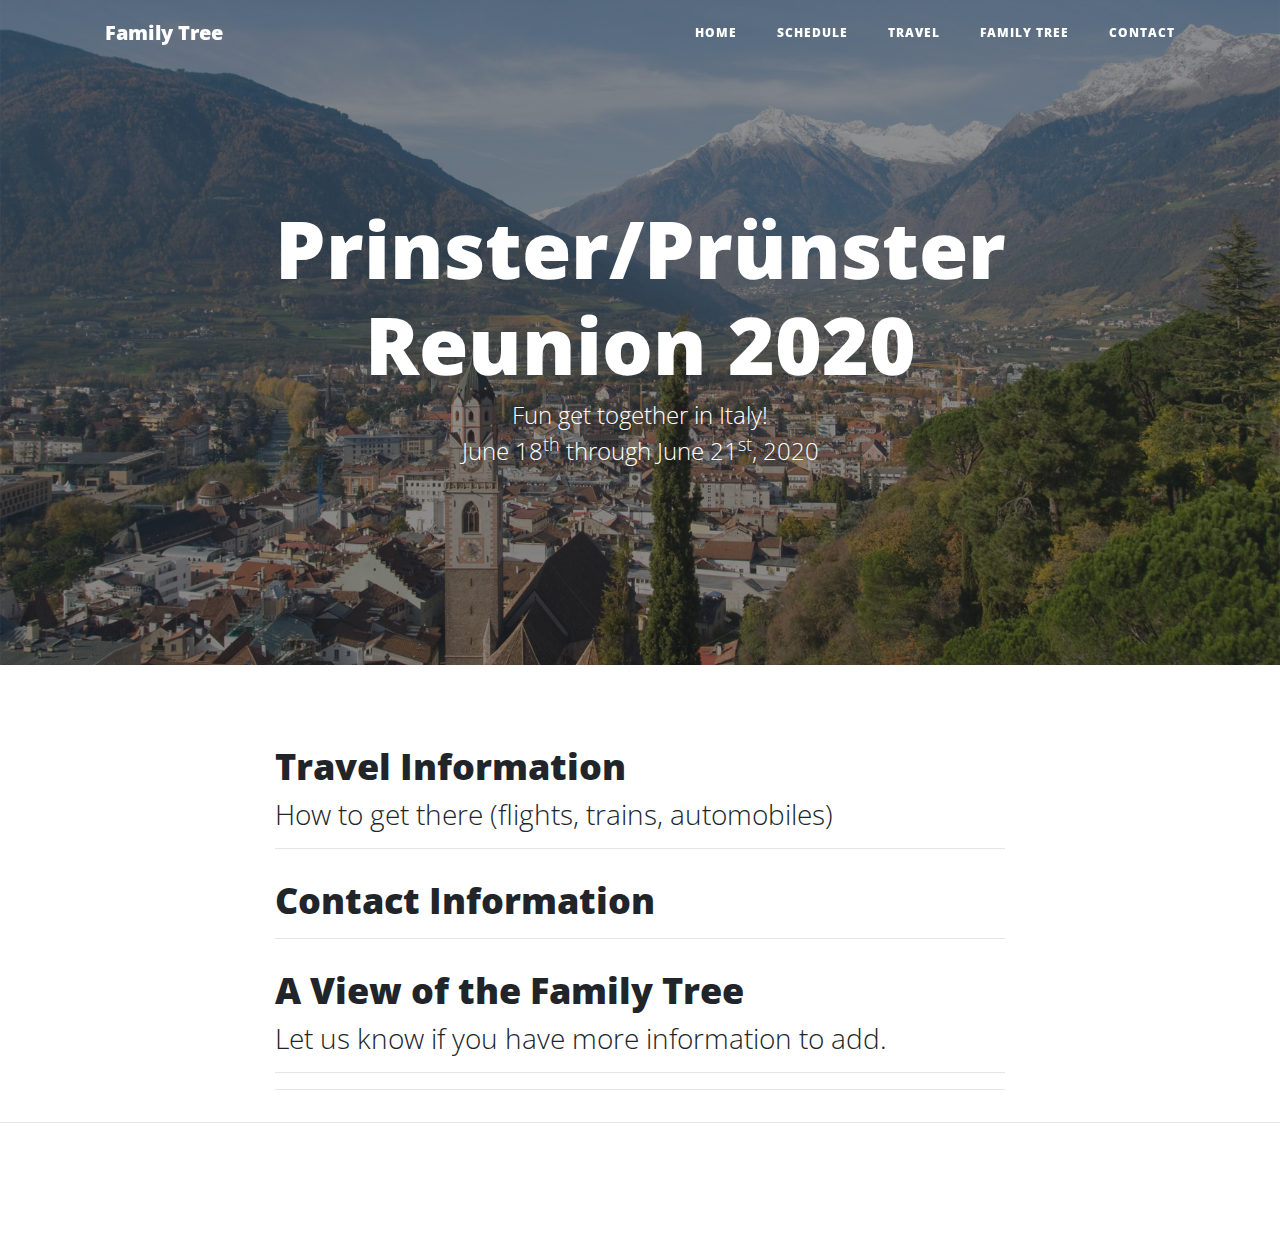
<file: index.html>
<!DOCTYPE html>
<html lang="en">

<head>

  <meta charset="utf-8">
  <meta name="viewport" content="width=device-width, initial-scale=1, shrink-to-fit=no">
  <meta name="description" content="">
  <meta name="author" content="">

  <title>Prinster/Pr&uuml;nster Reunion</title>

  <!-- Bootstrap core CSS -->
  <link href="vendor/bootstrap/css/bootstrap.min.css" rel="stylesheet">

  <!-- Custom fonts for this template -->
  <link href="vendor/fontawesome-free/css/all.min.css" rel="stylesheet" type="text/css">
  <link href='https://fonts.googleapis.com/css?family=Lora:400,700,400italic,700italic' rel='stylesheet' type='text/css'>
  <link href='https://fonts.googleapis.com/css?family=Open+Sans:300italic,400italic,600italic,700italic,800italic,400,300,600,700,800' rel='stylesheet' type='text/css'>

  <!-- Custom styles for this template -->
  <link href="css/clean-blog.min.css" rel="stylesheet">

</head>

<body>

  <!-- Navigation -->
  <nav class="navbar navbar-expand-lg navbar-light fixed-top" id="mainNav">
    <div class="container">
      <a class="navbar-brand" href="tree.html">Family Tree</a>
      <button class="navbar-toggler navbar-toggler-right" type="button" data-toggle="collapse" data-target="#navbarResponsive" aria-controls="navbarResponsive" aria-expanded="false" aria-label="Toggle navigation">
        Menu
        <i class="fas fa-bars"></i>
      </button>
      <div class="collapse navbar-collapse" id="navbarResponsive">
        <ul class="navbar-nav ml-auto">
          <li class="nav-item">
            <a class="nav-link" href="index.html">Home</a>
          </li>
          <li class="nav-item">
            <a class="nav-link" href="schedule.html">Schedule</a>
          </li>
          <li class="nav-item">
            <a class="nav-link" href="travel.html">Travel</a>
          </li>
          <li class="nav-item">
            <a class="nav-link" href="tree.html">Family Tree</a>
          </li>
          <li class="nav-item">
            <a class="nav-link" href="contact.html">Contact</a>
          </li>
        </ul>
      </div>
    </div>
  </nav>

  <!-- Page Header -->
  <header class="masthead" style="background-image: url('img/home-bg.jpg')">
    <div class="overlay"></div>
    <div class="container">
      <div class="row">
        <div class="col-lg-8 col-md-10 mx-auto">
          <div class="site-heading">
            <h1>Prinster/Pr&uuml;nster Reunion 2020</h1>
            <span class="subheading">Fun get together in Italy!</span>
            <span class="subheading">June 18<sup>th</sup> through June 21<sup>st</sup>, 2020</span>
          </div>
        </div>
      </div>
    </div>
  </header>

  <!-- Main Content -->
  <div class="container">
    <div class="row">
      <div class="col-lg-8 col-md-10 mx-auto">
        <div class="post-preview">
          <a href="about.html">
            <h2 class="post-title">
              Travel Information
            </h2>
            <h3 class="post-subtitle">
              How to get there (flights, trains, automobiles)
            </h3>
          </a>
        </div>
        <hr>
        <div class="post-preview">
          <a href="contact.html">
            <h2 class="post-title">
              Contact Information
            </h2>
          </a>
        </div>
        <hr>
        <div class="post-preview">
          <a href="tree.html">
            <h2 class="post-title">
              A View of the Family Tree
            </h2>
            <h3 class="post-subtitle">
              Let us know if you have more information to add.
            </h3>
          </a>
        </div>
        <hr>
        <hr>
      </div>
    </div>
  </div>

  <hr>

  <!-- Footer -->
  <footer>
    <div class="container">
    </div>
  </footer>

  <!-- Bootstrap core JavaScript -->
  <script src="vendor/jquery/jquery.min.js"></script>
  <script src="vendor/bootstrap/js/bootstrap.bundle.min.js"></script>

  <!-- Custom scripts for this template -->
  <script src="js/clean-blog.min.js"></script>

</body>

</html>
</file>
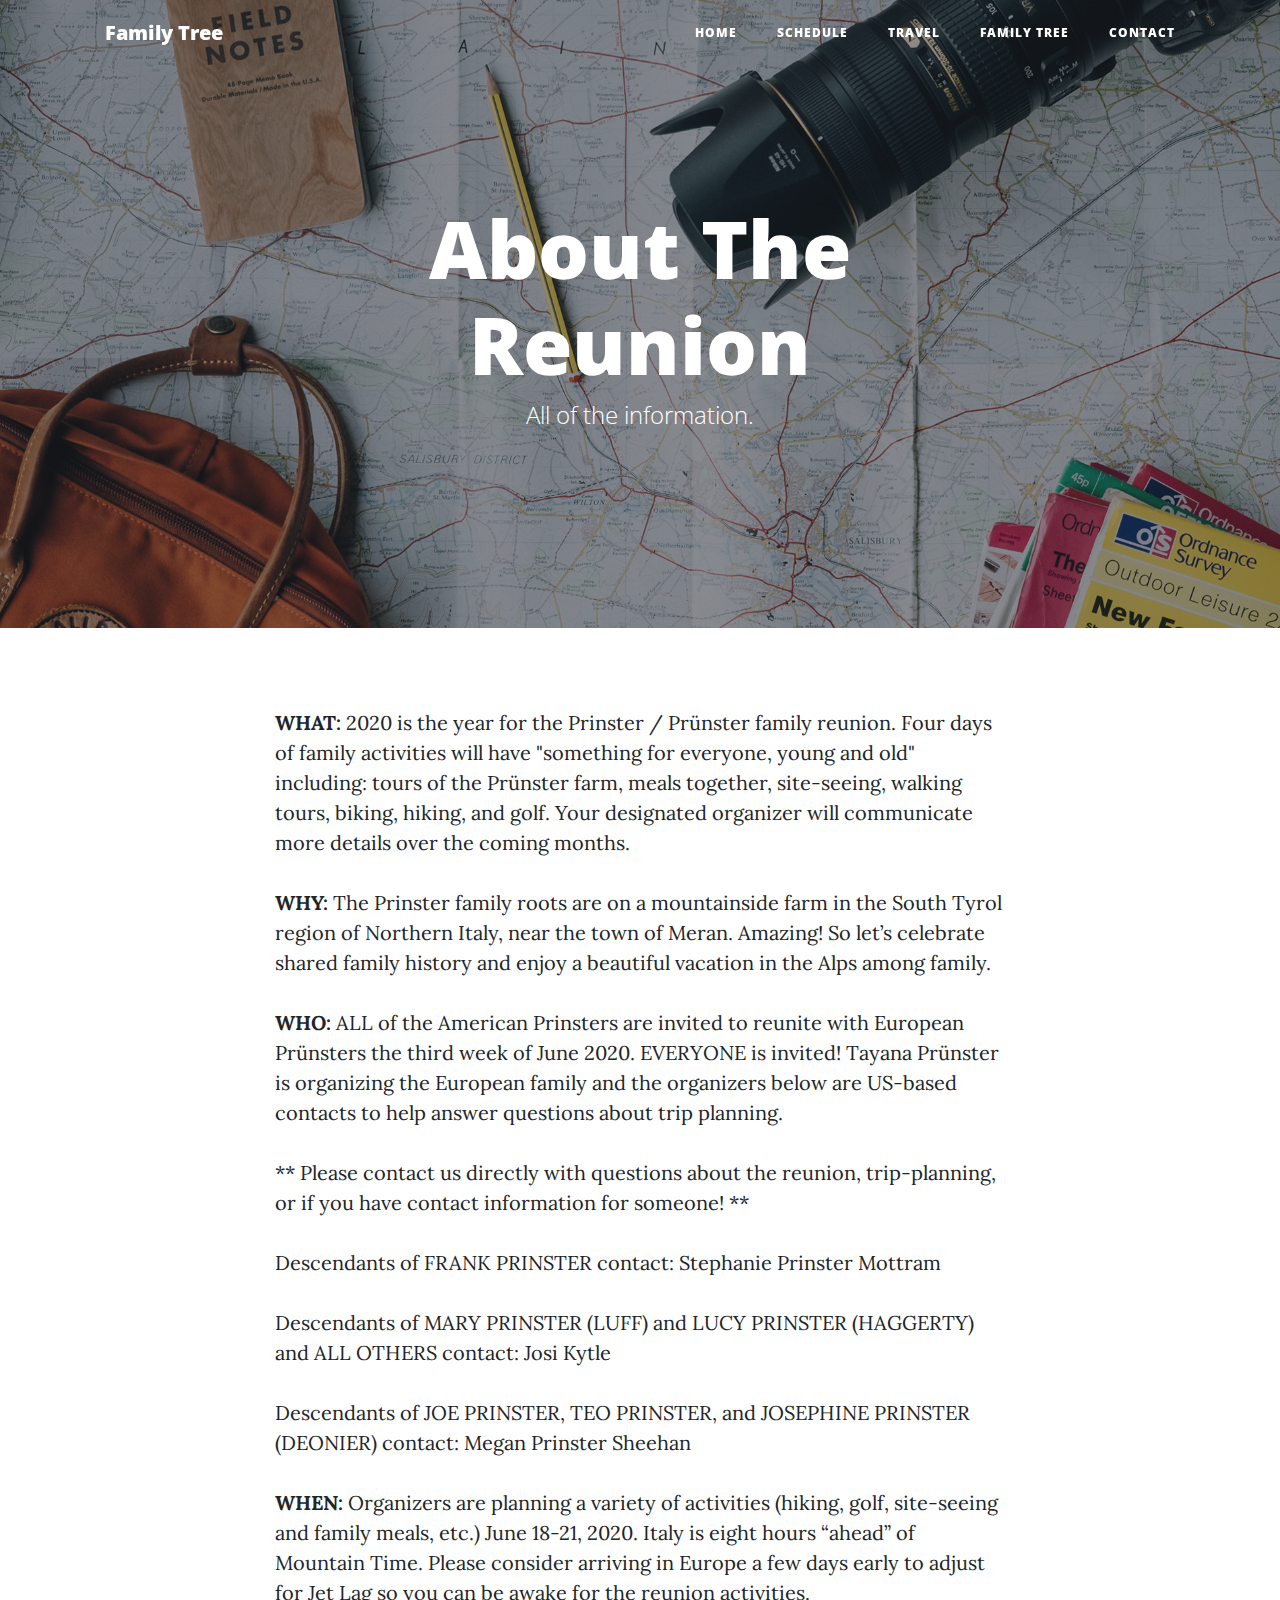
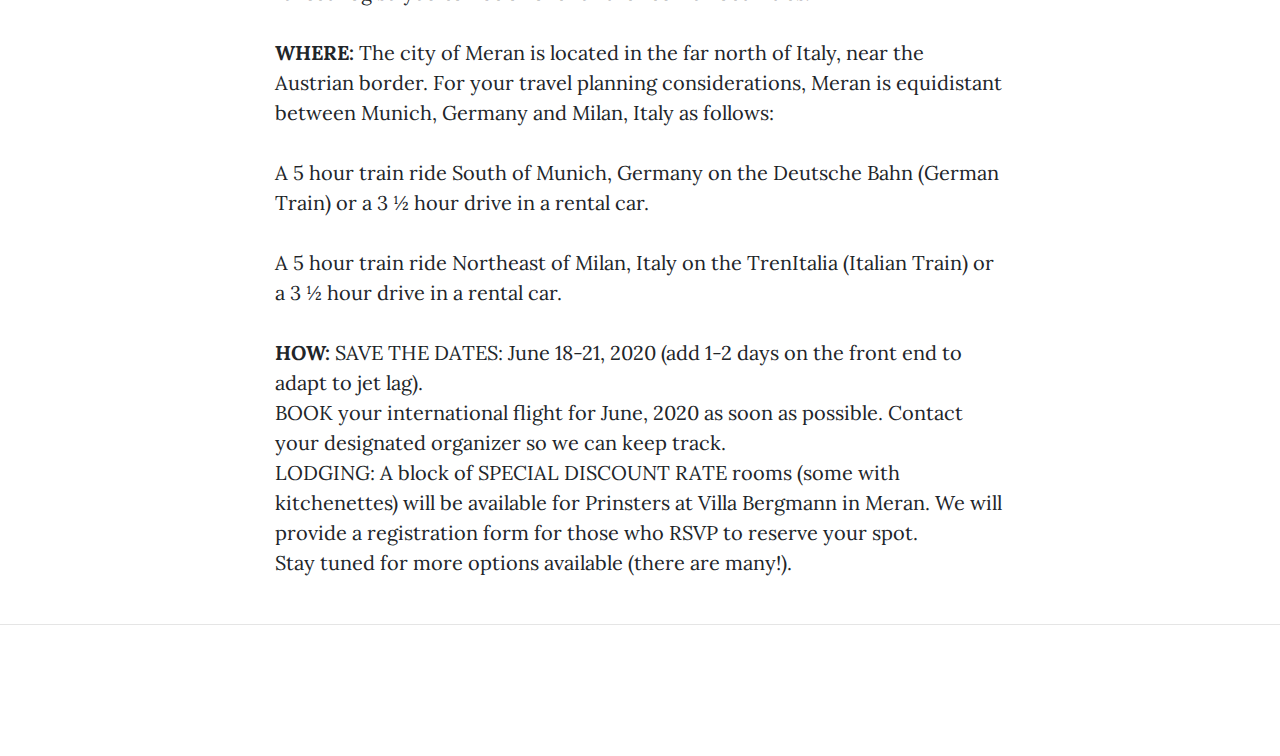
<file: about.html>
<!DOCTYPE html>
<html lang="en">

<head>

  <meta charset="utf-8">
  <meta name="viewport" content="width=device-width, initial-scale=1, shrink-to-fit=no">
  <meta name="description" content="">
  <meta name="author" content="">

  <title>Prinster/Pr&uuml;nster Reunion</title>

  <!-- Bootstrap core CSS -->
  <link href="vendor/bootstrap/css/bootstrap.min.css" rel="stylesheet">

  <!-- Custom fonts for this template -->
  <link href="vendor/fontawesome-free/css/all.min.css" rel="stylesheet" type="text/css">
  <link href='https://fonts.googleapis.com/css?family=Lora:400,700,400italic,700italic' rel='stylesheet' type='text/css'>
  <link href='https://fonts.googleapis.com/css?family=Open+Sans:300italic,400italic,600italic,700italic,800italic,400,300,600,700,800' rel='stylesheet' type='text/css'>

  <!-- Custom styles for this template -->
  <link href="css/clean-blog.min.css" rel="stylesheet">

</head>

<body>

  <!-- Navigation -->
  <nav class="navbar navbar-expand-lg navbar-light fixed-top" id="mainNav">
    <div class="container">
      <a class="navbar-brand" href="tree.html">Family Tree</a>
      <button class="navbar-toggler navbar-toggler-right" type="button" data-toggle="collapse" data-target="#navbarResponsive" aria-controls="navbarResponsive" aria-expanded="false" aria-label="Toggle navigation">
        Menu
        <i class="fas fa-bars"></i>
      </button>
      <div class="collapse navbar-collapse" id="navbarResponsive">
        <ul class="navbar-nav ml-auto">
          <li class="nav-item">
            <a class="nav-link" href="index.html">Home</a>
          </li>
          <li class="nav-item">
            <a class="nav-link" href="schedule.html">Schedule</a>
          </li>
          <li class="nav-item">
            <a class="nav-link" href="travel.html">Travel</a>
          </li>
          <li class="nav-item">
            <a class="nav-link" href="tree.html">Family Tree</a>
          </li>
          <li class="nav-item">
            <a class="nav-link" href="contact.html">Contact</a>
          </li>
        </ul>
      </div>
    </div>
  </nav>


  <!-- Page Header -->
  <header class="masthead" style="background-image: url('img/about-bg.jpg')">
    <div class="overlay"></div>
    <div class="container">
      <div class="row">
        <div class="col-lg-8 col-md-10 mx-auto">
          <div class="page-heading">
            <h1>About The Reunion</h1>
            <span class="subheading">All of the information.</span>
          </div>
        </div>
      </div>
    </div>
  </header>

  <!-- Main Content -->
  <div class="container">
    <div class="row">
      <div class="col-lg-8 col-md-10 mx-auto">
        <p>
          <b>WHAT:</b>
          2020 is the year for the Prinster / Pr&uuml;nster family reunion.
          Four days of  family activities will have &quot;something for everyone,
          young and old&quot; including: tours of the Pr&uuml;nster farm,
          meals together, site-seeing, walking tours, biking, hiking, and golf.
          Your designated organizer will communicate more details over the coming months.  
        </p>
        <p>
          <b>WHY:</b>
          The Prinster family roots are on a mountainside farm in the South Tyrol region of 
          Northern Italy, near the town of Meran. Amazing! So let’s celebrate shared 
          family history and enjoy a beautiful vacation in the Alps among family. 
        </p>
        <p>
          <b>WHO:</b>
          ALL of the American Prinsters are invited to reunite with European Pr&uuml;nsters
          the third week of June 2020. EVERYONE is invited! Tayana Pr&uuml;nster is
          organizing the European family and the organizers below are US-based 
          contacts to help answer questions about trip planning. 
        </p>
        <p>
          ** Please contact us directly with questions about the reunion, trip-planning,
          or if you have contact information for someone! ** 
        </p>
        <p>
 
Descendants of FRANK PRINSTER contact:
Stephanie Prinster Mottram 
        </p>
        <p>
 
Descendants of MARY PRINSTER (LUFF) and LUCY PRINSTER (HAGGERTY) and ALL OTHERS contact: 
Josi Kytle
        </p>
        <p>
 
Descendants of JOE PRINSTER,  TEO PRINSTER, and JOSEPHINE PRINSTER (DEONIER) contact:
Megan Prinster Sheehan 
        </p>
        <p>
          <b>WHEN:</b>
Organizers are planning a variety of activities (hiking, golf, site-seeing and family meals,
etc.) June 18-21, 2020. Italy is eight hours “ahead” of Mountain Time. Please consider 
arriving in Europe a few days early to adjust for Jet Lag so you can be awake for 
the reunion activities. 
        </p>
        <p>
          <b>WHERE:</b>
The city of Meran is located in the far north of Italy, near the Austrian border. For your 
travel planning considerations, Meran is equidistant between Munich, Germany and 
Milan, Italy as follows: 
        </p>
        <p>
A 5 hour train ride South of Munich, Germany on the Deutsche Bahn (German Train) or a 3 ½ hour drive in a rental car. 
        </p>
        <p>
A 5 hour train ride Northeast of Milan, Italy on the TrenItalia (Italian Train) or a 3 ½ hour drive in a rental car. 
        </p>
        <p>
          <b>HOW:</b>
SAVE THE DATES: June 18-21, 2020 (add 1-2 days on the front end to adapt to jet lag). <br/>
BOOK your international flight for June, 2020 as soon as possible. Contact your designated organizer so we can keep track. <br/>
LODGING:  A block of SPECIAL DISCOUNT RATE rooms (some with kitchenettes) will be available for Prinsters at Villa Bergmann in Meran. We will provide a registration form for those who RSVP to reserve your spot. <br/>
Stay tuned for more options available (there are many!).  

      </div>
    </div>
  </div>

  <hr>

  <!-- Footer -->
  <footer>
    <div class="container">
    </div>
  </footer>

  <!-- Bootstrap core JavaScript -->
  <script src="vendor/jquery/jquery.min.js"></script>
  <script src="vendor/bootstrap/js/bootstrap.bundle.min.js"></script>

  <!-- Custom scripts for this template -->
  <script src="js/clean-blog.min.js"></script>

</body>

</html>
</file>
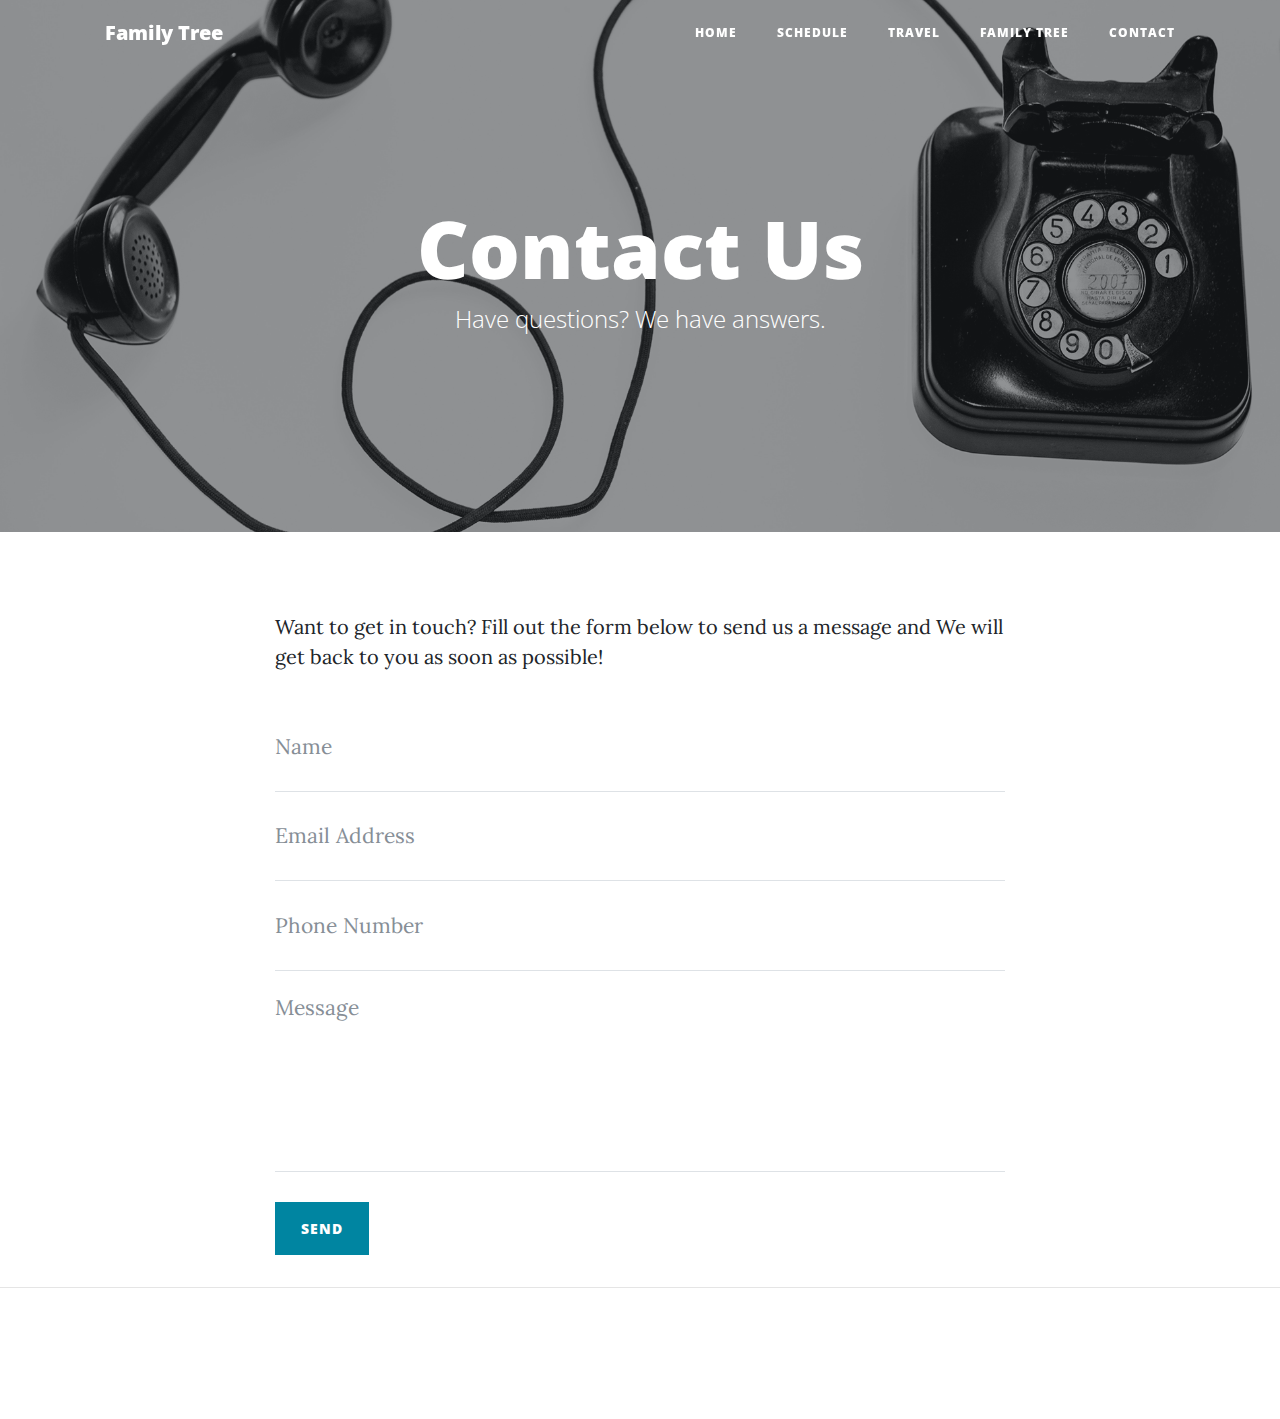
<file: contact.html>
<!DOCTYPE html>
<html lang="en">

<head>

  <meta charset="utf-8">
  <meta name="viewport" content="width=device-width, initial-scale=1, shrink-to-fit=no">
  <meta name="description" content="">
  <meta name="author" content="">

  <title>Prinster/Pr&uuml;nster Reunion</title>

  <!-- Bootstrap core CSS -->
  <link href="vendor/bootstrap/css/bootstrap.min.css" rel="stylesheet">

  <!-- Custom fonts for this template -->
  <link href="vendor/fontawesome-free/css/all.min.css" rel="stylesheet" type="text/css">
  <link href='https://fonts.googleapis.com/css?family=Lora:400,700,400italic,700italic' rel='stylesheet' type='text/css'>
  <link href='https://fonts.googleapis.com/css?family=Open+Sans:300italic,400italic,600italic,700italic,800italic,400,300,600,700,800' rel='stylesheet' type='text/css'>

  <!-- Custom styles for this template -->
  <link href="css/clean-blog.min.css" rel="stylesheet">

</head>

<body>

  <!-- Navigation -->
  <nav class="navbar navbar-expand-lg navbar-light fixed-top" id="mainNav">
    <div class="container">
      <a class="navbar-brand" href="tree.html">Family Tree</a>
      <button class="navbar-toggler navbar-toggler-right" type="button" data-toggle="collapse" data-target="#navbarResponsive" aria-controls="navbarResponsive" aria-expanded="false" aria-label="Toggle navigation">
        Menu
        <i class="fas fa-bars"></i>
      </button>
      <div class="collapse navbar-collapse" id="navbarResponsive">
        <ul class="navbar-nav ml-auto">
          <li class="nav-item">
            <a class="nav-link" href="index.html">Home</a>
          </li>
          <li class="nav-item">
            <a class="nav-link" href="schedule.html">Schedule</a>
          </li>
          <li class="nav-item">
            <a class="nav-link" href="travel.html">Travel</a>
          </li>
          <li class="nav-item">
            <a class="nav-link" href="tree.html">Family Tree</a>
          </li>
          <li class="nav-item">
            <a class="nav-link" href="contact.html">Contact</a>
          </li>
        </ul>
      </div>
    </div>
  </nav>

  <!-- Page Header -->
  <header class="masthead" style="background-image: url('img/contact-bg.jpg')">
    <div class="overlay"></div>
    <div class="container">
      <div class="row">
        <div class="col-lg-8 col-md-10 mx-auto">
          <div class="page-heading">
            <h1>Contact Us</h1>
            <span class="subheading">Have questions? We have answers.</span>
          </div>
        </div>
      </div>
    </div>
  </header>

  <!-- Main Content -->
  <div class="container">
    <div class="row">
      <div class="col-lg-8 col-md-10 mx-auto">
        <p>Want to get in touch? Fill out the form below to send us a message and We will get back to you as soon as possible!</p>
        <!-- Contact Form - Enter your email address on line 19 of the mail/contact_me.php file to make this form work. -->
        <!-- WARNING: Some web hosts do not allow emails to be sent through forms to common mail hosts like Gmail or Yahoo. It's recommended that you use a private domain email address! -->
        <!-- To use the contact form, your site must be on a live web host with PHP! The form will not work locally! -->
        <form name="sentMessage" id="contactForm" novalidate>
          <div class="control-group">
            <div class="form-group floating-label-form-group controls">
              <label>Name</label>
              <input type="text" class="form-control" placeholder="Name" id="name" required data-validation-required-message="Please enter your name.">
              <p class="help-block text-danger"></p>
            </div>
          </div>
          <div class="control-group">
            <div class="form-group floating-label-form-group controls">
              <label>Email Address</label>
              <input type="email" class="form-control" placeholder="Email Address" id="email" required data-validation-required-message="Please enter your email address.">
              <p class="help-block text-danger"></p>
            </div>
          </div>
          <div class="control-group">
            <div class="form-group col-xs-12 floating-label-form-group controls">
              <label>Phone Number</label>
              <input type="tel" class="form-control" placeholder="Phone Number" id="phone" required data-validation-required-message="Please enter your phone number.">
              <p class="help-block text-danger"></p>
            </div>
          </div>
          <div class="control-group">
            <div class="form-group floating-label-form-group controls">
              <label>Message</label>
              <textarea rows="5" class="form-control" placeholder="Message" id="message" required data-validation-required-message="Please enter a message."></textarea>
              <p class="help-block text-danger"></p>
            </div>
          </div>
          <br>
          <div id="success"></div>
          <div class="form-group">
            <button type="submit" class="btn btn-primary" id="sendMessageButton">Send</button>
          </div>
        </form>
      </div>
    </div>
  </div>

  <hr>

  <!-- Footer -->
  <footer>
    <div class="container">
    </div>
  </footer>

  <!-- Bootstrap core JavaScript -->
  <script src="vendor/jquery/jquery.min.js"></script>
  <script src="vendor/bootstrap/js/bootstrap.bundle.min.js"></script>

  <!-- Contact Form JavaScript -->
  <script src="js/jqBootstrapValidation.js"></script>
  <script src="js/contact_me.js"></script>

  <!-- Custom scripts for this template -->
  <script src="js/clean-blog.min.js"></script>

</body>

</html>
</file>
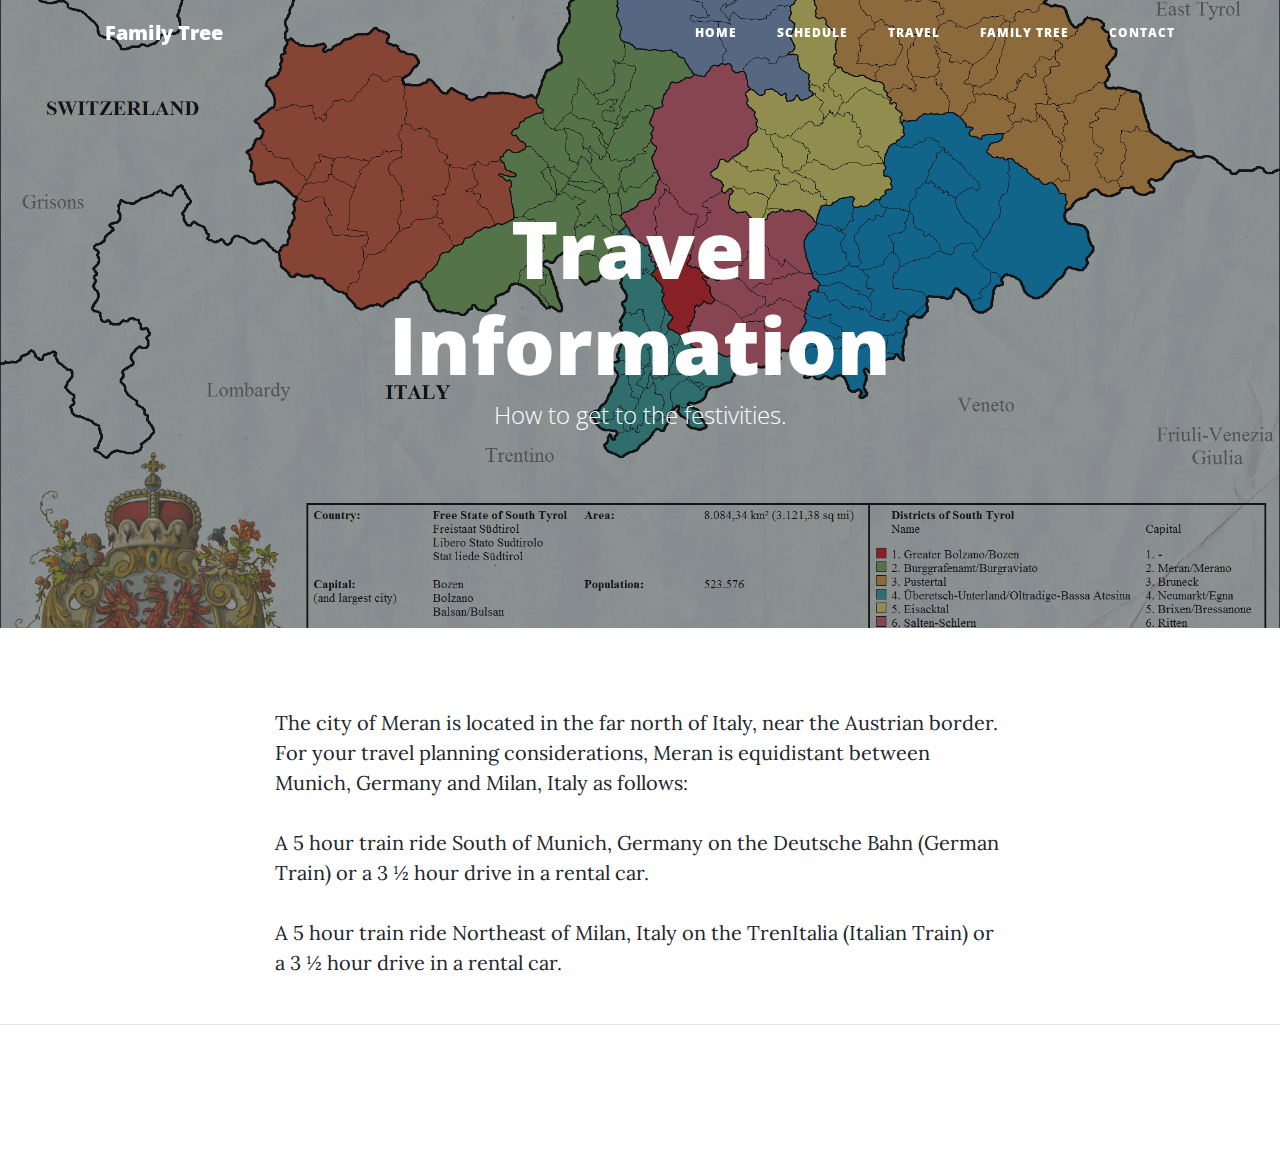
<file: travel.html>
<!DOCTYPE html>
<html lang="en">

<head>

  <meta charset="utf-8">
  <meta name="viewport" content="width=device-width, initial-scale=1, shrink-to-fit=no">
  <meta name="description" content="">
  <meta name="author" content="">

  <title>Prinster/Pr&uuml;nster Reunion</title>

  <!-- Bootstrap core CSS -->
  <link href="vendor/bootstrap/css/bootstrap.min.css" rel="stylesheet">

  <!-- Custom fonts for this template -->
  <link href="vendor/fontawesome-free/css/all.min.css" rel="stylesheet" type="text/css">
  <link href='https://fonts.googleapis.com/css?family=Lora:400,700,400italic,700italic' rel='stylesheet' type='text/css'>
  <link href='https://fonts.googleapis.com/css?family=Open+Sans:300italic,400italic,600italic,700italic,800italic,400,300,600,700,800' rel='stylesheet' type='text/css'>

  <!-- Custom styles for this template -->
  <link href="css/clean-blog.min.css" rel="stylesheet">

</head>

<body>

  <!-- Navigation -->
  <nav class="navbar navbar-expand-lg navbar-light fixed-top" id="mainNav">
    <div class="container">
      <a class="navbar-brand" href="tree.html">Family Tree</a>
      <button class="navbar-toggler navbar-toggler-right" type="button" data-toggle="collapse" data-target="#navbarResponsive" aria-controls="navbarResponsive" aria-expanded="false" aria-label="Toggle navigation">
        Menu
        <i class="fas fa-bars"></i>
      </button>
      <div class="collapse navbar-collapse" id="navbarResponsive">
        <ul class="navbar-nav ml-auto">
          <li class="nav-item">
            <a class="nav-link" href="index.html">Home</a>
          </li>
          <li class="nav-item">
            <a class="nav-link" href="schedule.html">Schedule</a>
          </li>
          <li class="nav-item">
            <a class="nav-link" href="travel.html">Travel</a>
          </li>
          <li class="nav-item">
            <a class="nav-link" href="tree.html">Family Tree</a>
          </li>
          <li class="nav-item">
            <a class="nav-link" href="contact.html">Contact</a>
          </li>
        </ul>
      </div>
    </div>
  </nav>


  <!-- Page Header -->
  <header class="masthead" style="background-image: url('img/map-bg.png')">
    <div class="overlay"></div>
    <div class="container">
      <div class="row">
        <div class="col-lg-8 col-md-10 mx-auto">
          <div class="page-heading">
            <h1>Travel Information</h1>
            <span class="subheading">How to get to the festivities.</span>
          </div>
        </div>
      </div>
    </div>
  </header>

  <!-- Main Content -->
  <div class="container">
    <div class="row">
      <div class="col-lg-8 col-md-10 mx-auto">
        <p>
The city of Meran is located in the far north of Italy, near the Austrian border. For your 
travel planning considerations, Meran is equidistant between Munich, Germany and 
Milan, Italy as follows: 
        </p>
        <p>
A 5 hour train ride South of Munich, Germany on the Deutsche Bahn (German Train) or a 3 ½ hour drive in a rental car. 
        </p>
        <p>
A 5 hour train ride Northeast of Milan, Italy on the TrenItalia (Italian Train) or a 3 ½ hour drive in a rental car. 
        </p>
      </div>
    </div>
  </div>

  <hr>

  <!-- Footer -->
  <footer>
    <div class="container">
    </div>
  </footer>

  <!-- Bootstrap core JavaScript -->
  <script src="vendor/jquery/jquery.min.js"></script>
  <script src="vendor/bootstrap/js/bootstrap.bundle.min.js"></script>

  <!-- Custom scripts for this template -->
  <script src="js/clean-blog.min.js"></script>

</body>

</html>
</file>
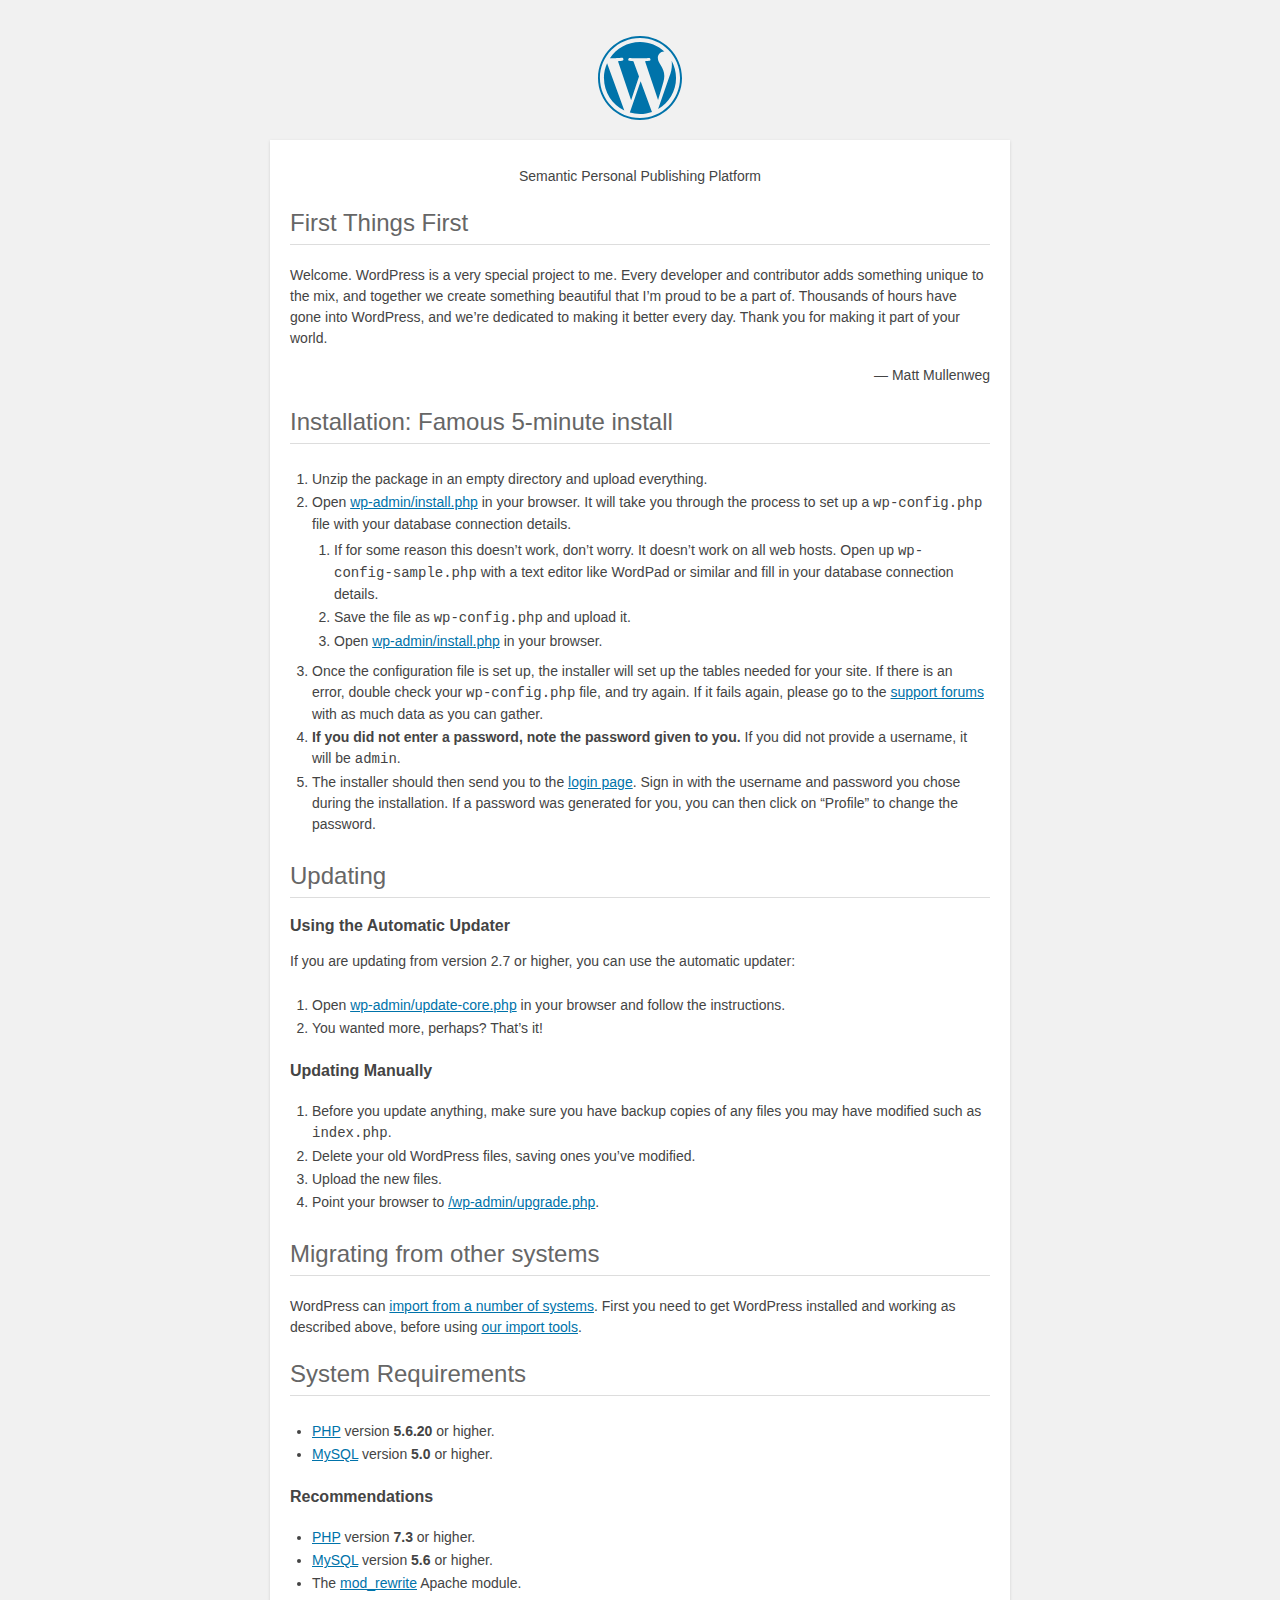
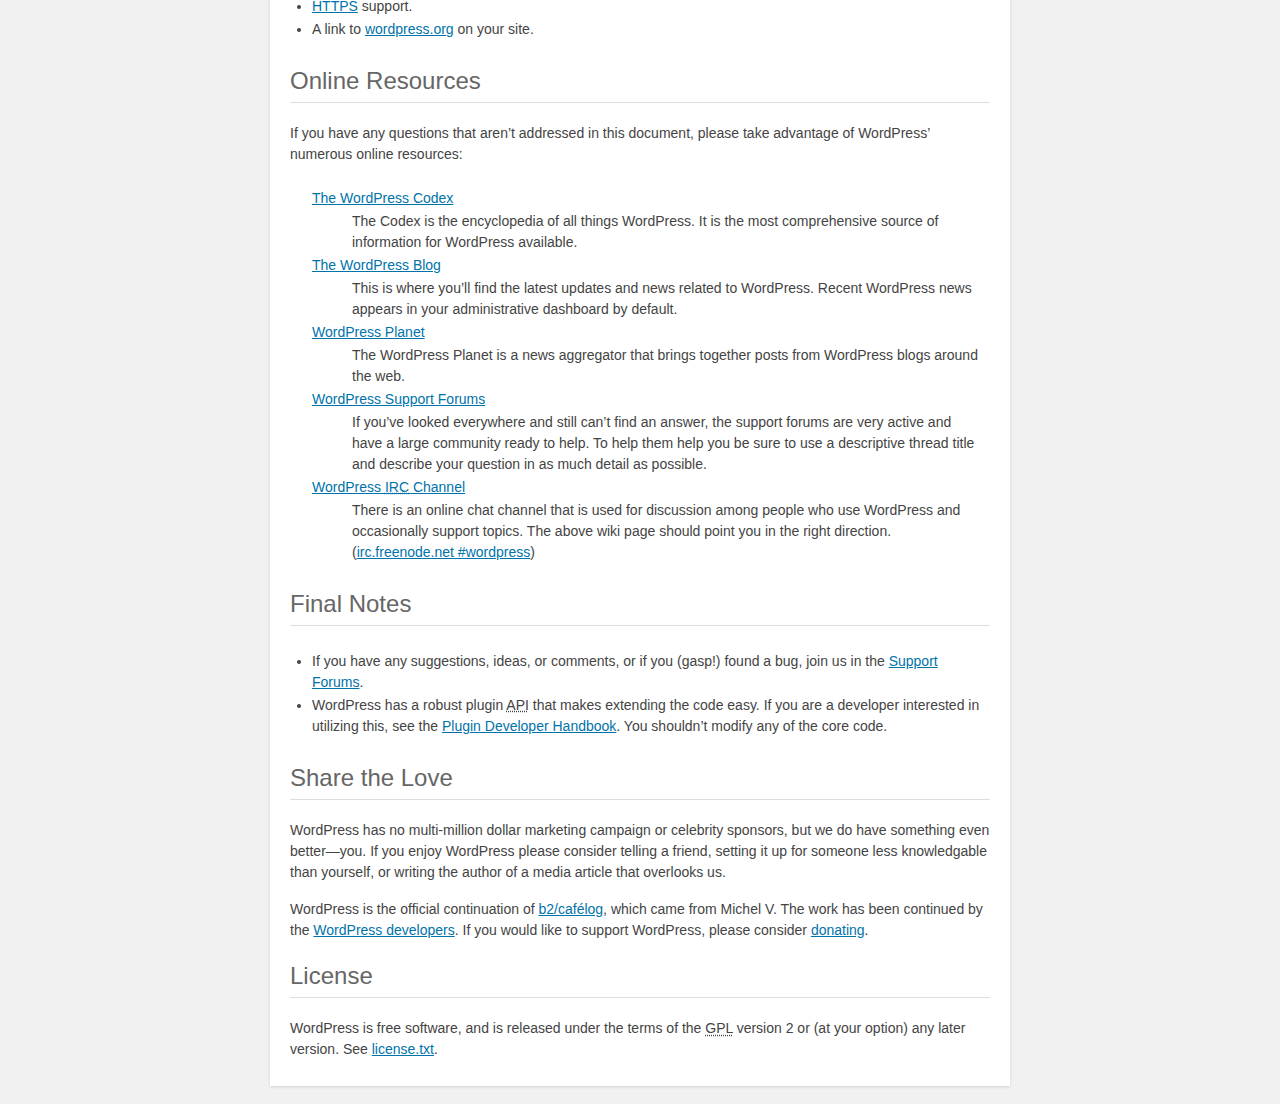
<file: wordpress/readme.html>
<!DOCTYPE html>
<html lang="en">
<head>
	<meta name="viewport" content="width=device-width" />
	<meta http-equiv="Content-Type" content="text/html; charset=utf-8" />
	<title>WordPress &#8250; ReadMe</title>
	<link rel="stylesheet" href="wp-admin/css/install.css?ver=20100228" type="text/css" />
</head>
<body>
<h1 id="logo">
	<a href="https://wordpress.org/"><img alt="WordPress" src="wp-admin/images/wordpress-logo.png" /></a>
</h1>
<p style="text-align: center">Semantic Personal Publishing Platform</p>

<h2>First Things First</h2>
<p>Welcome. WordPress is a very special project to me. Every developer and contributor adds something unique to the mix, and together we create something beautiful that I&#8217;m proud to be a part of. Thousands of hours have gone into WordPress, and we&#8217;re dedicated to making it better every day. Thank you for making it part of your world.</p>
<p style="text-align: right">&#8212; Matt Mullenweg</p>

<h2>Installation: Famous 5-minute install</h2>
<ol>
	<li>Unzip the package in an empty directory and upload everything.</li>
	<li>Open <span class="file"><a href="wp-admin/install.php">wp-admin/install.php</a></span> in your browser. It will take you through the process to set up a <code>wp-config.php</code> file with your database connection details.
		<ol>
			<li>If for some reason this doesn&#8217;t work, don&#8217;t worry. It doesn&#8217;t work on all web hosts. Open up <code>wp-config-sample.php</code> with a text editor like WordPad or similar and fill in your database connection details.</li>
			<li>Save the file as <code>wp-config.php</code> and upload it.</li>
			<li>Open <span class="file"><a href="wp-admin/install.php">wp-admin/install.php</a></span> in your browser.</li>
		</ol>
	</li>
	<li>Once the configuration file is set up, the installer will set up the tables needed for your site. If there is an error, double check your <code>wp-config.php</code> file, and try again. If it fails again, please go to the <a href="https://wordpress.org/support/forums/" title="WordPress support">support forums</a> with as much data as you can gather.</li>
	<li><strong>If you did not enter a password, note the password given to you.</strong> If you did not provide a username, it will be <code>admin</code>.</li>
	<li>The installer should then send you to the <a href="wp-login.php">login page</a>. Sign in with the username and password you chose during the installation. If a password was generated for you, you can then click on &#8220;Profile&#8221; to change the password.</li>
</ol>

<h2>Updating</h2>
<h3>Using the Automatic Updater</h3>
<p>If you are updating from version 2.7 or higher, you can use the automatic updater:</p>
<ol>
	<li>Open <span class="file"><a href="wp-admin/update-core.php">wp-admin/update-core.php</a></span> in your browser and follow the instructions.</li>
	<li>You wanted more, perhaps? That&#8217;s it!</li>
</ol>

<h3>Updating Manually</h3>
<ol>
	<li>Before you update anything, make sure you have backup copies of any files you may have modified such as <code>index.php</code>.</li>
	<li>Delete your old WordPress files, saving ones you&#8217;ve modified.</li>
	<li>Upload the new files.</li>
	<li>Point your browser to <span class="file"><a href="wp-admin/upgrade.php">/wp-admin/upgrade.php</a>.</span></li>
</ol>

<h2>Migrating from other systems</h2>
<p>WordPress can <a href="https://codex.wordpress.org/Importing_Content">import from a number of systems</a>. First you need to get WordPress installed and working as described above, before using <a href="wp-admin/import.php" title="Import to WordPress">our import tools</a>.</p>

<h2>System Requirements</h2>
<ul>
	<li><a href="https://secure.php.net/">PHP</a> version <strong>5.6.20</strong> or higher.</li>
	<li><a href="https://www.mysql.com/">MySQL</a> version <strong>5.0</strong> or higher.</li>
</ul>

<h3>Recommendations</h3>
<ul>
	<li><a href="https://secure.php.net/">PHP</a> version <strong>7.3</strong> or higher.</li>
	<li><a href="https://www.mysql.com/">MySQL</a> version <strong>5.6</strong> or higher.</li>
	<li>The <a href="https://httpd.apache.org/docs/2.2/mod/mod_rewrite.html">mod_rewrite</a> Apache module.</li>
	<li><a href="https://wordpress.org/news/2016/12/moving-toward-ssl/">HTTPS</a> support.</li>
	<li>A link to <a href="https://wordpress.org/">wordpress.org</a> on your site.</li>
</ul>

<h2>Online Resources</h2>
<p>If you have any questions that aren&#8217;t addressed in this document, please take advantage of WordPress&#8217; numerous online resources:</p>
<dl>
	<dt><a href="https://codex.wordpress.org/">The WordPress Codex</a></dt>
		<dd>The Codex is the encyclopedia of all things WordPress. It is the most comprehensive source of information for WordPress available.</dd>
	<dt><a href="https://wordpress.org/news/">The WordPress Blog</a></dt>
		<dd>This is where you&#8217;ll find the latest updates and news related to WordPress. Recent WordPress news appears in your administrative dashboard by default.</dd>
	<dt><a href="https://planet.wordpress.org/">WordPress Planet</a></dt>
		<dd>The WordPress Planet is a news aggregator that brings together posts from WordPress blogs around the web.</dd>
	<dt><a href="https://wordpress.org/support/forums/">WordPress Support Forums</a></dt>
		<dd>If you&#8217;ve looked everywhere and still can&#8217;t find an answer, the support forums are very active and have a large community ready to help. To help them help you be sure to use a descriptive thread title and describe your question in as much detail as possible.</dd>
	<dt><a href="https://codex.wordpress.org/IRC">WordPress <abbr title="Internet Relay Chat">IRC</abbr> Channel</a></dt>
		<dd>There is an online chat channel that is used for discussion among people who use WordPress and occasionally support topics. The above wiki page should point you in the right direction. (<a href="irc://irc.freenode.net/wordpress">irc.freenode.net #wordpress</a>)</dd>
</dl>

<h2>Final Notes</h2>
<ul>
	<li>If you have any suggestions, ideas, or comments, or if you (gasp!) found a bug, join us in the <a href="https://wordpress.org/support/forums/">Support Forums</a>.</li>
	<li>WordPress has a robust plugin <abbr title="application programming interface">API</abbr> that makes extending the code easy. If you are a developer interested in utilizing this, see the <a href="https://developer.wordpress.org/plugins/">Plugin Developer Handbook</a>. You shouldn&#8217;t modify any of the core code.</li>
</ul>

<h2>Share the Love</h2>
<p>WordPress has no multi-million dollar marketing campaign or celebrity sponsors, but we do have something even better&#8212;you. If you enjoy WordPress please consider telling a friend, setting it up for someone less knowledgable than yourself, or writing the author of a media article that overlooks us.</p>

<p>WordPress is the official continuation of <a href="http://cafelog.com/">b2/caf&#233;log</a>, which came from Michel V. The work has been continued by the <a href="https://wordpress.org/about/">WordPress developers</a>. If you would like to support WordPress, please consider <a href="https://wordpress.org/donate/" title="Donate to WordPress">donating</a>.</p>

<h2>License</h2>
<p>WordPress is free software, and is released under the terms of the <abbr title="GNU General Public License">GPL</abbr> version 2 or (at your option) any later version. See <a href="license.txt">license.txt</a>.</p>

</body>
</html>
</file>
<file: wordpress/wp-admin/css/install.css>
html {
	background: #f1f1f1;
	margin: 0 20px;
}

body {
	background: #fff;
	color: #444;
	font-family: -apple-system, BlinkMacSystemFont, "Segoe UI", Roboto, Oxygen-Sans, Ubuntu, Cantarell, "Helvetica Neue", sans-serif;
	margin: 140px auto 25px;
	padding: 20px 20px 10px 20px;
	max-width: 700px;
	-webkit-font-smoothing: subpixel-antialiased;
	box-shadow: 0 1px 3px rgba(0, 0, 0, 0.13);
}

a {
	color: #0073aa;
}

a:hover,
a:active {
	color: #00a0d2;
}

a:focus {
	color: #124964;
	box-shadow:
		0 0 0 1px #5b9dd9,
		0 0 2px 1px rgba(30, 140, 190, 0.8);
}

.ie8 a:focus {
	outline: #5b9dd9 solid 1px;
}

h1, h2 {
	border-bottom: 1px solid #ddd;
	clear: both;
	color: #666;
	font-size: 24px;
	padding: 0;
	padding-bottom: 7px;
	font-weight: 400;
}

h3 {
	font-size: 16px;
}

p, li, dd, dt {
	padding-bottom: 2px;
	font-size: 14px;
	line-height: 1.5;
}

code, .code {
	font-family: Consolas, Monaco, monospace;
}

ul, ol, dl {
	padding: 5px 5px 5px 22px;
}

a img {
	border: 0
}
abbr {
	border: 0;
	font-variant: normal;
}

fieldset {
	border: 0;
	padding: 0;
	margin: 0;
}

label {
	cursor: pointer;
}

#logo {
	margin: 6px 0 14px 0;
	padding: 0 0 7px 0;
	border-bottom: none;
	text-align: center
}
#logo a {
	background-image: url(../images/w-logo-blue.png?ver=20131202);
	background-image: none, url(../images/wordpress-logo.svg?ver=20131107);
	background-size: 84px;
	background-position: center top;
	background-repeat: no-repeat;
	color: #444; /* same as login.css */
	height: 84px;
	font-size: 20px;
	font-weight: 400;
	line-height: 1.3em;
	margin: -130px auto 25px;
	padding: 0;
	text-decoration: none;
	width: 84px;
	text-indent: -9999px;
	outline: none;
	overflow: hidden;
	display: block;
}

.step {
	margin: 20px 0 15px;
}
.step, th {
	text-align: left;
	padding: 0;
}
.language-chooser.wp-core-ui .step .button.button-large {
	height: 36px;
	font-size: 14px;
	line-height: 33px;
	vertical-align: middle;
}
textarea {
	border: 1px solid #ddd;
	font-family: -apple-system, BlinkMacSystemFont, "Segoe UI", Roboto, Oxygen-Sans, Ubuntu, Cantarell, "Helvetica Neue", sans-serif;
	width: 100%;
	box-sizing: border-box;
}

.form-table {
	border-collapse: collapse;
	margin-top: 1em;
	width: 100%;
}

.form-table td {
	margin-bottom: 9px;
	padding: 10px 20px 10px 0;
	font-size: 14px;
	vertical-align: top
}

.form-table th {
	font-size: 14px;
	text-align: left;
	padding: 10px 20px 10px 0;
	width: 140px;
	vertical-align: top;
}

.form-table code {
	line-height: 18px;
	font-size: 14px;
}

.form-table p {
	margin: 4px 0 0 0;
	font-size: 11px;
}

.form-table input {
	line-height: 20px;
	font-size: 15px;
	padding: 3px 5px;
	border: 1px solid #ddd;
	box-shadow: inset 0 1px 2px rgba(0, 0, 0, 0.07);
}

input,
submit {
	font-family: -apple-system, BlinkMacSystemFont, "Segoe UI", Roboto, Oxygen-Sans, Ubuntu, Cantarell, "Helvetica Neue", sans-serif;
}

.form-table input[type=text],
.form-table input[type=email],
.form-table input[type=url],
.form-table input[type=password] {
	width: 206px;
}

.form-table th p {
	font-weight: 400;
}

.form-table.install-success th,
.form-table.install-success td {
	vertical-align: middle;
	padding: 16px 20px 16px 0;
}

.form-table.install-success td p {
	margin: 0;
	font-size: 14px;
}

.form-table.install-success td code {
	margin: 0;
	font-size: 18px;
}

#error-page {
	margin-top: 50px;
}

#error-page p {
	font-size: 14px;
	line-height: 18px;
	margin: 25px 0 20px;
}

#error-page code, .code {
	font-family: Consolas, Monaco, monospace;
}

.wp-hide-pw > .dashicons {
	line-height: inherit;
}

#pass-strength-result {
	background-color: #eee;
	border: 1px solid #ddd;
	color: #23282d;
	margin: -2px 5px 5px 0px;
	padding: 3px 5px;
	text-align: center;
	width: 218px;
	box-sizing: border-box;
	opacity: 0;
}

#pass-strength-result.short {
	background-color: #f1adad;
	border-color: #e35b5b;
	opacity: 1;
}

#pass-strength-result.bad {
	background-color: #fbc5a9;
	border-color: #f78b53;
	opacity: 1;
}

#pass-strength-result.good {
	background-color: #ffe399;
	border-color: #ffc733;
	opacity: 1;
}

#pass-strength-result.strong {
	background-color: #c1e1b9;
	border-color: #83c373;
	opacity: 1;
}

#pass1.short, #pass1-text.short {
	border-color: #e35b5b;
}

#pass1.bad, #pass1-text.bad {
	border-color: #f78b53;
}

#pass1.good, #pass1-text.good {
	border-color: #ffc733;
}

#pass1.strong, #pass1-text.strong {
	border-color: #83c373;
}

.pw-weak {
	display: none;
}

.message {
	border-left: 4px solid #dc3232;
	padding: .7em .6em;
	background-color: #fbeaea;
}

/* rtl:ignore */
#dbname,
#uname,
#pwd,
#dbhost,
#prefix,
#user_login,
#admin_email,
#pass1,
#pass2 {
	direction: ltr;
}

#pass1-text,
.show-password #pass1 {
	display: none;
}

.show-password #pass1-text
{
	display: inline-block;
}

.form-table span.description.important {
	font-size: 12px;
}


/* localization */
body.rtl,
.rtl textarea,
.rtl input,
.rtl submit {
	font-family: Tahoma, sans-serif;
}

:lang(he-il) body.rtl,
:lang(he-il) .rtl textarea,
:lang(he-il) .rtl input,
:lang(he-il) .rtl submit {
	font-family: Arial, sans-serif;
}

@media only screen and (max-width: 799px) {
	body {
		margin-top: 115px;
	}
	#logo a {
		margin: -125px auto 30px;
	}
}

@media screen and (max-width: 782px) {

	.form-table {
		margin-top: 0;
	}

	.form-table th,
	.form-table td {
		display: block;
		width: auto;
		vertical-align: middle;
	}

	.form-table th {
		padding: 20px 0 0;
	}

	.form-table td {
		padding: 5px 0;
		border: 0;
		margin: 0;
	}

	textarea,
	input {
		font-size: 16px;
	}

	.form-table td input[type="text"],
	.form-table td input[type="email"],
	.form-table td input[type="url"],
	.form-table td input[type="password"],
	.form-table td select,
	.form-table td textarea,
	.form-table span.description {
		width: 100%;
		font-size: 16px;
		line-height: 1.5;
		padding: 7px 10px;
		display: block;
		max-width: none;
		box-sizing: border-box;
	}

}

body.language-chooser {
	max-width: 300px;
}

.language-chooser select {
	padding: 8px;
	width: 100%;
	display: block;
	border: 1px solid #ddd;
	background-color: #fff;
	color: #32373c;
	font-size: 16px;
	font-family: Arial, sans-serif;
	font-weight: 400;
}

.language-chooser p {
	text-align: right;
}

.screen-reader-input,
.screen-reader-text {
	border: 0;
	clip: rect(1px, 1px, 1px, 1px);
	-webkit-clip-path: inset(50%);
	clip-path: inset(50%);
	height: 1px;
	margin: -1px;
	overflow: hidden;
	padding: 0;
	position: absolute;
	width: 1px;
	word-wrap: normal !important;
}

.spinner {
	background: url(../images/spinner.gif) no-repeat;
	background-size: 20px 20px;
	visibility: hidden;
	opacity: 0.7;
	filter: alpha(opacity=70);
	width: 20px;
	height: 20px;
	margin: 2px 5px 0;
}

.step .spinner {
	display: inline-block;
	vertical-align: middle;
	margin-right: 15px;
}

.button.hide-if-no-js,
.hide-if-no-js {
	display: none;
}

/**
 * HiDPI Displays
 */
@media print,
  (-webkit-min-device-pixel-ratio: 1.25),
  (min-resolution: 120dpi) {

	.spinner {
		background-image: url(../images/spinner-2x.gif);
	}

}
</file>
<file: css/clean-blog.min.css>
/*!
 * Start Bootstrap - Clean Blog v5.0.7 (https://startbootstrap.com/template-overviews/clean-blog)
 * Copyright 2013-2019 Start Bootstrap
 * Licensed under MIT (https://github.com/BlackrockDigital/startbootstrap-clean-blog/blob/master/LICENSE)
 */body{font-size:20px;color:#212529;font-family:Lora,'Times New Roman',serif}p{line-height:1.5;margin:30px 0}p a{text-decoration:underline}h1,h2,h3,h4,h5,h6{font-weight:800;font-family:'Open Sans','Helvetica Neue',Helvetica,Arial,sans-serif}a{color:#212529;-webkit-transition:all .2s;transition:all .2s}a:focus,a:hover{color:#0085a1}blockquote{font-style:italic;color:#868e96}.section-heading{font-size:36px;font-weight:700;margin-top:60px}.caption{font-size:14px;font-style:italic;display:block;margin:0;padding:10px;text-align:center;border-bottom-right-radius:5px;border-bottom-left-radius:5px}::-moz-selection{color:#fff;background:#0085a1;text-shadow:none}::selection{color:#fff;background:#0085a1;text-shadow:none}img::-moz-selection{color:#fff;background:0 0}img::selection{color:#fff;background:0 0}img::-moz-selection{color:#fff;background:0 0}#mainNav{position:absolute;border-bottom:1px solid #e9ecef;background-color:#fff;font-family:'Open Sans','Helvetica Neue',Helvetica,Arial,sans-serif}#mainNav .navbar-brand{font-weight:800;color:#343a40}#mainNav .navbar-toggler{font-size:12px;font-weight:800;padding:13px;text-transform:uppercase;color:#343a40}#mainNav .navbar-nav>li.nav-item>a{font-size:12px;font-weight:800;letter-spacing:1px;text-transform:uppercase}@media only screen and (min-width:992px){#mainNav{border-bottom:1px solid transparent;background:0 0}#mainNav .navbar-brand{padding:10px 20px;color:#fff}#mainNav .navbar-brand:focus,#mainNav .navbar-brand:hover{color:rgba(255,255,255,.8)}#mainNav .navbar-nav>li.nav-item>a{padding:10px 20px;color:#fff}#mainNav .navbar-nav>li.nav-item>a:focus,#mainNav .navbar-nav>li.nav-item>a:hover{color:rgba(255,255,255,.8)}}@media only screen and (min-width:992px){#mainNav{-webkit-transition:background-color .2s;transition:background-color .2s;-webkit-transform:translate3d(0,0,0);transform:translate3d(0,0,0);-webkit-backface-visibility:hidden}#mainNav.is-fixed{position:fixed;top:-67px;-webkit-transition:-webkit-transform .2s;transition:-webkit-transform .2s;transition:transform .2s;transition:transform .2s,-webkit-transform .2s;border-bottom:1px solid #fff;background-color:rgba(255,255,255,.9)}#mainNav.is-fixed .navbar-brand{color:#212529}#mainNav.is-fixed .navbar-brand:focus,#mainNav.is-fixed .navbar-brand:hover{color:#0085a1}#mainNav.is-fixed .navbar-nav>li.nav-item>a{color:#212529}#mainNav.is-fixed .navbar-nav>li.nav-item>a:focus,#mainNav.is-fixed .navbar-nav>li.nav-item>a:hover{color:#0085a1}#mainNav.is-visible{-webkit-transform:translate3d(0,100%,0);transform:translate3d(0,100%,0)}}header.masthead{margin-bottom:50px;background:no-repeat center center;background-color:#868e96;background-attachment:scroll;position:relative;background-size:cover}header.masthead .overlay{position:absolute;top:0;left:0;height:100%;width:100%;background-color:#212529;opacity:.5}header.masthead .page-heading,header.masthead .post-heading,header.masthead .site-heading{padding:200px 0 150px;color:#fff}@media only screen and (min-width:768px){header.masthead .page-heading,header.masthead .post-heading,header.masthead .site-heading{padding:200px 0}}header.masthead .page-heading,header.masthead .site-heading{text-align:center}header.masthead .page-heading h1,header.masthead .site-heading h1{font-size:50px;margin-top:0}header.masthead .page-heading .subheading,header.masthead .site-heading .subheading{font-size:24px;font-weight:300;line-height:1.1;display:block;margin:10px 0 0;font-family:'Open Sans','Helvetica Neue',Helvetica,Arial,sans-serif}@media only screen and (min-width:768px){header.masthead .page-heading h1,header.masthead .site-heading h1{font-size:80px}}header.masthead .post-heading h1{font-size:35px}header.masthead .post-heading .meta,header.masthead .post-heading .subheading{line-height:1.1;display:block}header.masthead .post-heading .subheading{font-size:24px;font-weight:600;margin:10px 0 30px;font-family:'Open Sans','Helvetica Neue',Helvetica,Arial,sans-serif}header.masthead .post-heading .meta{font-size:20px;font-weight:300;font-style:italic;font-family:Lora,'Times New Roman',serif}header.masthead .post-heading .meta a{color:#fff}@media only screen and (min-width:768px){header.masthead .post-heading h1{font-size:55px}header.masthead .post-heading .subheading{font-size:30px}}.post-preview>a{color:#212529}.post-preview>a:focus,.post-preview>a:hover{text-decoration:none;color:#0085a1}.post-preview>a>.post-title{font-size:30px;margin-top:30px;margin-bottom:10px}.post-preview>a>.post-subtitle{font-weight:300;margin:0 0 10px}.post-preview>.post-meta{font-size:18px;font-style:italic;margin-top:0;color:#868e96}.post-preview>.post-meta>a{text-decoration:none;color:#212529}.post-preview>.post-meta>a:focus,.post-preview>.post-meta>a:hover{text-decoration:underline;color:#0085a1}@media only screen and (min-width:768px){.post-preview>a>.post-title{font-size:36px}}.floating-label-form-group{font-size:14px;position:relative;margin-bottom:0;padding-bottom:.5em;border-bottom:1px solid #dee2e6}.floating-label-form-group input,.floating-label-form-group textarea{font-size:1.5em;position:relative;z-index:1;padding:0;resize:none;border:none;border-radius:0;background:0 0;-webkit-box-shadow:none!important;box-shadow:none!important;font-family:Lora,'Times New Roman',serif}.floating-label-form-group input::-webkit-input-placeholder,.floating-label-form-group textarea::-webkit-input-placeholder{color:#868e96;font-family:Lora,'Times New Roman',serif}.floating-label-form-group label{font-size:.85em;line-height:1.764705882em;position:relative;z-index:0;top:2em;display:block;margin:0;-webkit-transition:top .3s ease,opacity .3s ease;transition:top .3s ease,opacity .3s ease;vertical-align:middle;vertical-align:baseline;opacity:0}.floating-label-form-group .help-block{margin:15px 0}.floating-label-form-group-with-value label{top:0;opacity:1}.floating-label-form-group-with-focus label{color:#0085a1}form .form-group:first-child .floating-label-form-group{border-top:1px solid #dee2e6}footer{padding:50px 0 65px}footer .list-inline{margin:0;padding:0}footer .copyright{font-size:14px;margin-bottom:0;text-align:center}.btn{font-size:14px;font-weight:800;padding:15px 25px;letter-spacing:1px;text-transform:uppercase;border-radius:0;font-family:'Open Sans','Helvetica Neue',Helvetica,Arial,sans-serif}.btn-primary{background-color:#0085a1;border-color:#0085a1}.btn-primary:active,.btn-primary:focus,.btn-primary:hover{color:#fff;background-color:#00657b!important;border-color:#00657b!important}.btn-lg{font-size:16px;padding:25px 35px}
</file>
